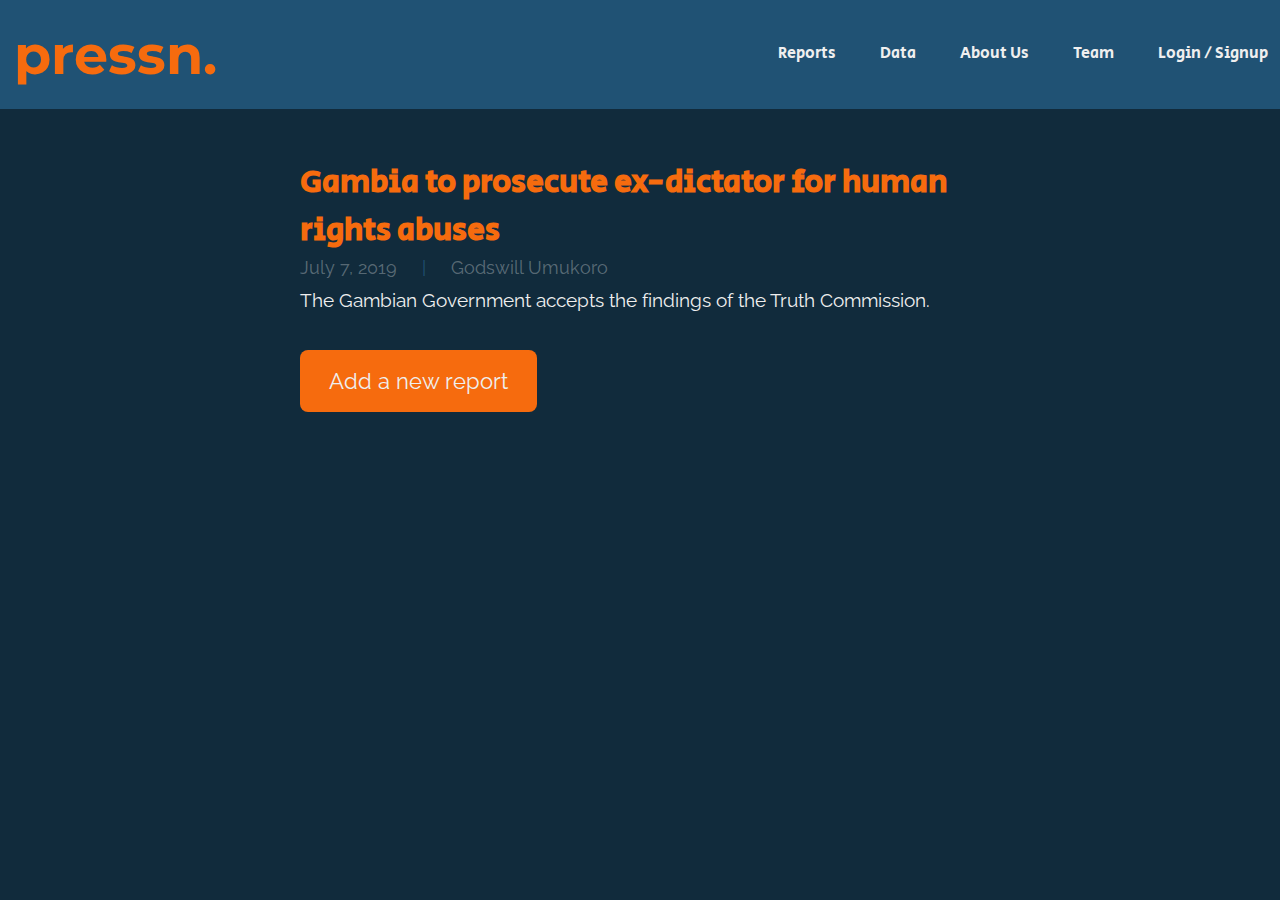
<file: index.html>
<!DOCTYPE html>
<html lang="en">

<head>
    <meta charset="UTF-8">
    <meta http-equiv="X-UA-Compatible" content="IE=edge">
    <meta name="viewport" content="width=device-width, initial-scale=1.0">
    <link rel="stylesheet" href="./assets/css/global.css">
    <title>PRESSN - World news at your finger tips</title>
</head>

<body>
    <nav class="navbar flex">
        <a href="./index.html">
            <h1 class="logo">pressn.</h1>
        </a>
        <button class="mobile-nav-toggle" aria-controls="primary-nav" aria-expanded="false">.</button>
        <ul class="flex" id="primary-nav" data-visible="false">
            <li><a href="#">Reports</a></li>
            <li><a href="#">Data</a></li>
            <li><a href="#">About Us</a></li>
            <li><a href="#">Team</a></li>
            <li><a href="#">Login / Signup</a></li>
        </ul>
    </nav>

    <main class="container">
        <article>
            <a href="./single-page.html" class="display-title">
                <h2>Gambia to prosecute ex-dictator for human rights abuses</h2>
            </a>
            <span>July 7, 2019 <span>|</span> <a href="#">Godswill Umukoro</a></span>
            <p>The Gambian Government accepts the findings of the Truth Commission.
            </p>
        </article>
        <section class="new-report">
            <a href="./add-new-report.html" class="btn">Add a new report</a>
        </section>
    </main>

    <!-- scroll bar -->
    <!-- lazy loading & js effect during loading -->
    <script src="./assets/js/app.js"></script>
</body>

</html>
</file>
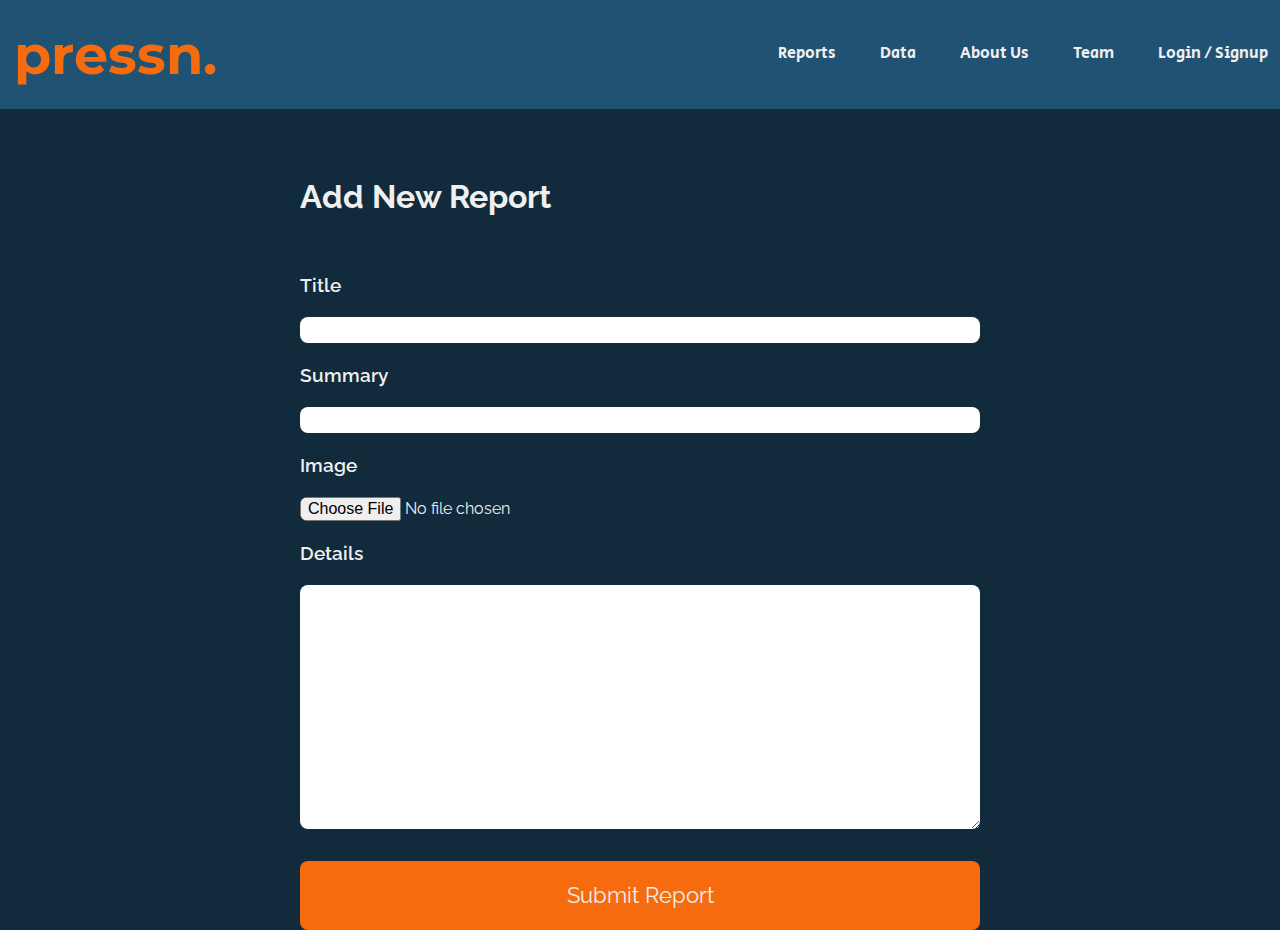
<file: add-new-report.html>
<!DOCTYPE html>
<html lang="en">

<head>
    <meta charset="UTF-8">
    <meta http-equiv="X-UA-Compatible" content="IE=edge">
    <meta name="viewport" content="width=device-width, initial-scale=1.0">
    <link rel="stylesheet" href="./assets/css/global.css">
    <title>PRESSN - World news at your finger tips</title>
</head>

<body>
    <nav class="navbar flex">
        <a href="./index.html">
            <h1 class="logo">pressn.</h1>
        </a>
        <button class="mobile-nav-toggle" aria-controls="primary-nav" aria-expanded="false">.</button>
        <ul class="flex" id="primary-nav" data-visible="false">
            <li><a href="#">Reports</a></li>
            <li><a href="#">Data</a></li>
            <li><a href="#">About Us</a></li>
            <li><a href="#">Team</a></li>
            <li><a href="#">Login / Signup</a></li>
        </ul>
    </nav>

    <main class="container mg-tp-4 add-new">
        <h1 class="mg-bt-4">Add New Report</h1>
        <form action="" class="flex">
            <label for="title">Title</label>
            <input type="text" name="title" id="title">

            <label for="summary">Summary</label>
            <input type="text" name="summary" id="summary">

            <label for="image">Image</label>
            <input type="file" name="image" id="image">

            <label for="details">Details</label>
            <textarea name="details" id="details" cols="30" rows="10"></textarea>

            <input type="submit" class="btn btn-form" value="Submit Report">
        </form>
    </main>

    <script src="./assets/js/app.js"></script>
</body>

</html>
</file>
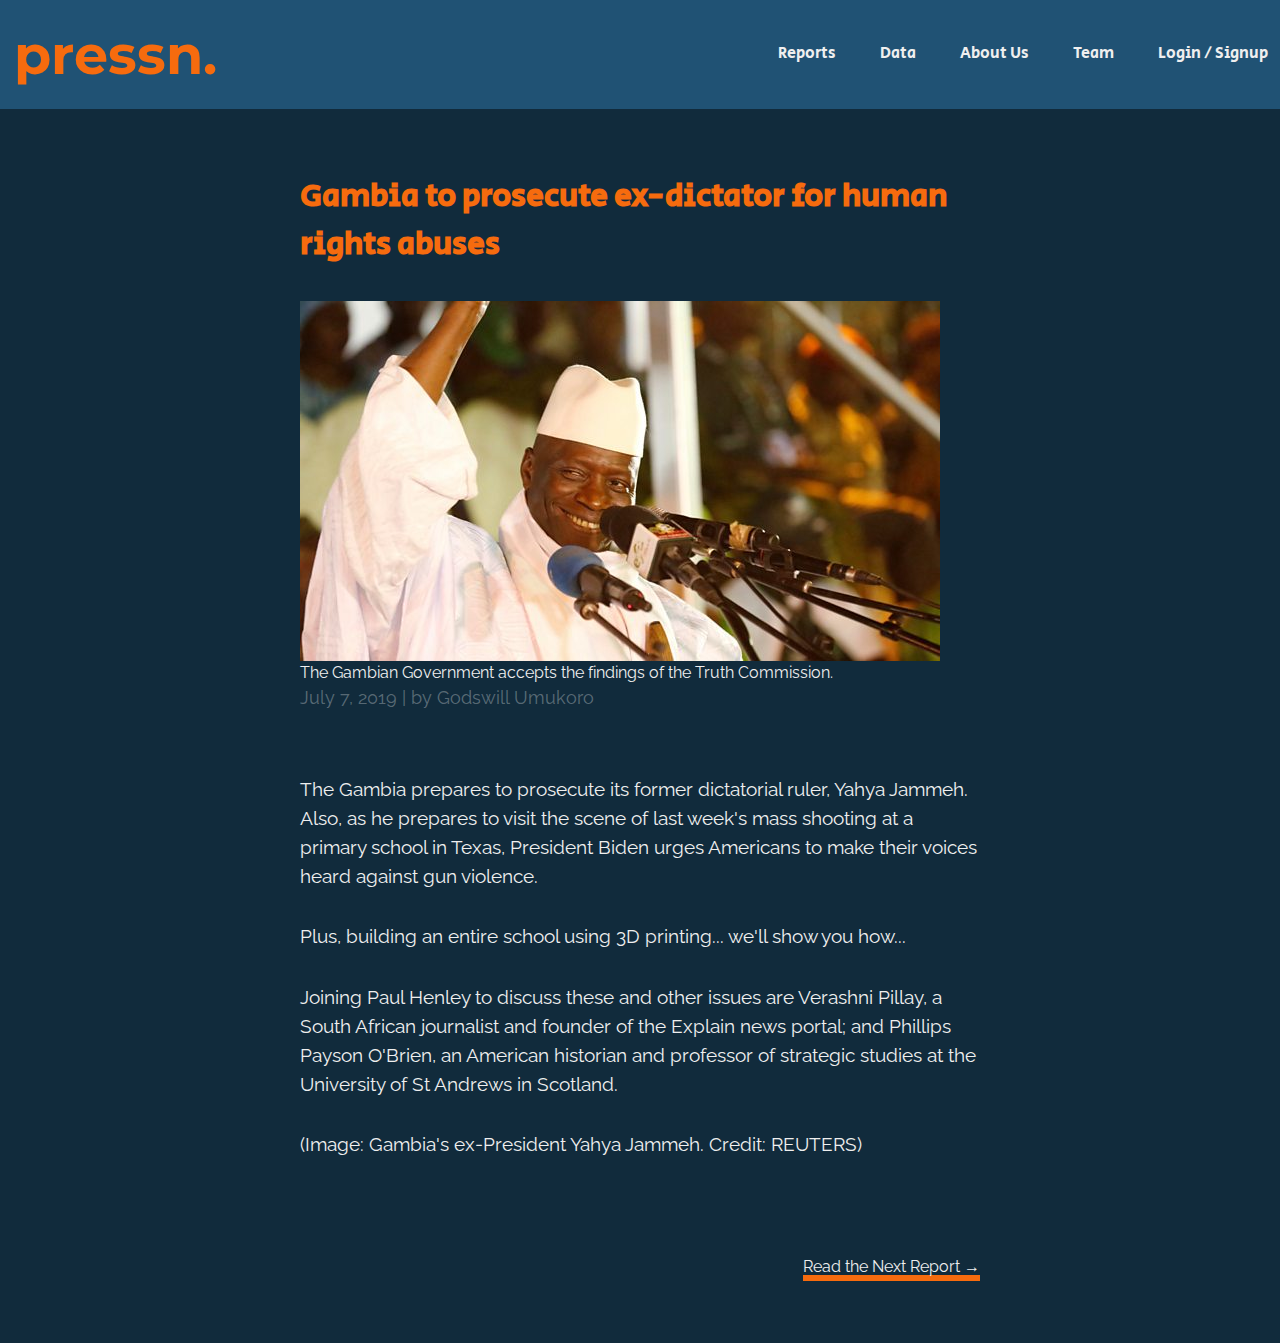
<file: single-page.html>
<!DOCTYPE html>
<html lang="en">

<head>
    <meta charset="UTF-8">
    <meta http-equiv="X-UA-Compatible" content="IE=edge">
    <meta name="viewport" content="width=device-width, initial-scale=1.0">
    <link rel="stylesheet" href="./assets/css/global.css">
    <title>PRESSN - World news at your finger tips</title>
</head>

<body>
    <nav class="navbar flex">
        <a href="./index.html">
            <h1 class="logo">pressn.</h1>
        </a>
        <button class="mobile-nav-toggle" aria-controls="primary-nav" aria-expanded="false">.</button>
        <ul class="flex" id="primary-nav" data-visible="false">
            <li><a href="#">Reports</a></li>
            <li><a href="#">Data</a></li>
            <li><a href="#">About Us</a></li>
            <li><a href="#">Team</a></li>
            <li><a href="#">Login / Signup</a></li>
        </ul>
    </nav>

    <main class="container mg-tp-4">
        <h2 class="mg-bt-2">Gambia to prosecute ex-dictator for human rights abuses</h2>
        <figure class="">
            <img src="./assets/img/01.jpg" alt="Gambian Government accepts the findings of the Truth Commission">
            <figcaption class="img-caption">The Gambian Government accepts the findings of the Truth Commission.
            </figcaption>
        </figure>
        <span>July 7, 2019 <span>|</span> by <a href="#">Godswill Umukoro</a></span>
        <p class="mg-tp-4">
            The Gambia prepares to prosecute its former dictatorial ruler, Yahya Jammeh.
        </p>
        <p>
            Also, as he prepares to visit the scene of last week's mass shooting at a primary school in Texas, President
            Biden urges Americans to make their voices heard against gun violence.
        </p>
        <p class="mg-tp-2">
            Plus, building an entire school using 3D printing... we'll show you how...
        </p>

        <p class="mg-tp-2">
            Joining Paul Henley to discuss these and other issues are Verashni Pillay, a South African journalist and
            founder of the Explain news portal; and Phillips Payson O'Brien, an American historian and professor of
            strategic studies at the University of St Andrews in Scotland.

        </p>
        <p class="mg-tp-2">
            (Image: Gambia's ex-President Yahya Jammeh. Credit: REUTERS)
        </p>
    </main>

    <footer class="container mg-tp-6">
        <a href="./index.html" class="prev-next">Read the Next Report &rarr;</a>
    </footer>

    <!-- scroll bar -->
    <!-- lazy loading & js effect during loading -->
    <script src="./assets/js/app.js"></script>
</body>

</html>
</file>
<file: assets/css/global.css>
@import url('https://fonts.googleapis.com/css2?family=Montserrat:wght@300;700&family=Raleway:wght@300;700&family=Roboto+Mono:ital,wght@0,700;1,300&family=Secular+One&display=swap');

:root {
    --light-color: #EFEFEF;
    --light-shade-color: #efefef55;
    --accent-color: #F66B0E;
    --blue-color: #205274;
    --dark-color: #112B3C;
    --dark-transparent-color: hsl(0 0% 100% / 0.1);
    --ff-special: 'Montserrat', sans-serif;
    --ff-title: 'Secular One', sans-serif;
    --ff-text: 'Raleway', sans-serif;
    ;
    /* --ff-title2: 'Roboto Mono', monospace; */
}


/* ------------- */
/* CSS RESET */
/* ------------- */


/* Box sizing rules */
*,
*::before,
*::after {
    box-sizing: border-box;
}

/* Remove default margin */
body,
h1,
h2,
h3,
h4,
p,
figure,
blockquote,
dl,
dd {
    margin: 0;
}

/* Remove list styles on ul, ol elements with a list role, which suggests default styling will be removed */
ul[role='list'],
ol[role='list'] {
    list-style: none;
}

/* Set core root defaults */
html:focus-within {
    scroll-behavior: smooth;
}

/* Set core body defaults */
body {
    min-height: 100vh;
    text-rendering: optimizeSpeed;
    line-height: 1.5;
}

/* A elements that don't have a class get default styles */
a:not([class]) {
    text-decoration-skip-ink: auto;
}

/* Make images easier to work with */
img,
picture {
    max-width: 100%;
    display: block;
}

/* Inherit fonts for inputs and buttons */
input,
button,
textarea,
select {
    font: inherit;
}

/* Remove all animations, transitions and smooth scroll for people that prefer not to see them */
@media (prefers-reduced-motion: reduce) {
    html:focus-within {
        scroll-behavior: auto;
    }

    *,
    *::before,
    *::after {
        animation-duration: 0.01ms !important;
        animation-iteration-count: 1 !important;
        transition-duration: 0.01ms !important;
        scroll-behavior: auto !important;
    }
}

/* ------------- */
/* UTILITY CLASSES */
/* ------------- */
body {
    background-color: var(--dark-color);
    font-family: var(--ff-text);
    color: var(--light-color);
    overflow-x: hidden;
}

.sr-only {
    position: absolute;
    width: 1px;
    height: 1px;
    padding: 0;
    margin: -1px;
    overflow: hidden;
    clip: rect(0, 0, 0, 0);
    white-space: nowrap;
    /* added line */
    border: 0;
}

.navbar {
    background-color: var(--blue-color);
}

.logo {
    color: var(--accent-color);
    font-family: var(--ff-special);
    font-size: 3.4rem;
}

.flex {
    display: flex;
    gap: var(--gap, 2rem);
}

.container {
    margin: 0 auto;
    max-width: 680px;
}

a {
    list-style: none;
    text-decoration: none;
    color: inherit;
}

.container h2 {
    color: var(--accent-color);
    font-family: var(--ff-title);
    font-size: 2rem;
}

.container p {
    font-family: var(--ff-text);
    font-size: 1.2rem;
}

.container>article {
    margin-block: 50px;
    /* outline: 1px solid red; */
}

.container span {
    font-size: 1.1rem;
    color: var(--light-shade-color);
}

.container>article>span>span {
    margin-left: 20px;
    color: var(--blue-color);
}

.container>article>span>a {
    margin-left: 20px;
}

.container>article>p {
    margin-top: 5px;
}

/* NAVBAR */
.logo {
    margin: .85rem;
}

.navbar {
    align-items: center;
    justify-content: space-between;
    min-width: 100%;
}

.navbar .mobile-nav-toggle {
    display: none;
    color: transparent;
}

.navbar ul {
    list-style: none;
    font-family: var(--ff-title);
}

.navbar ul a {
    margin-right: .75em;
}

@media (max-width: 800px) {
    .navbar {
        background-color: var(--dark-color);
    }

    .navbar h1 {
        font-size: 2rem;
    }

    .navbar ul {
        position: fixed;
        z-index: 9;
        inset: 0 0 0 50%;
        /* short cut for top right bottom and right */
        flex-direction: column;
        padding: min(30vh, 10rem) 2em;
        background-color: #011b2dea;
        transform: translateX(100%);
        transition: transform 350ms ease-in-out
    }

    .navbar ul[data-visible="true"] {
        transform: translateX(0%);
    }

    .navbar .mobile-nav-toggle {
        display: block;
        position: absolute;
        z-index: 10;
        background-color: transparent;
        background-image: url('../icon/hamburger.svg');
        background-repeat: no-repeat;
        width: 2rem;
        border: 0;
        top: 2rem;
        right: 2rem
    }

    .navbar .mobile-nav-toggle[aria-expanded="true"] {
        background-image: url('../icon/icon-close.svg');
    }

    @supports (backdrop-filter: blur(1rem)) {
        .navbar ul {
            background-color: var(--dark-transparent-color);
            /* background: linear-gradient(to right bottom,
                    rgba(255, 255, 255, 0.7),
                    rgba(255, 255, 255, 0.3)); */
            backdrop-filter: blur(1rem);
        }
    }

    .navbar ul {
        flex-direction: column;
        font-size: 1.5rem;
    }
}


/* SINGLE BLOG */
.mg-tp-1 {
    margin-top: 1rem;
}

.mg-tp-2 {
    margin-top: 2rem;
}

.mg-tp-4 {
    margin-top: 4rem;
}

.mg-tp-6 {
    margin-top: 6rem;
}

.mg-bt-1 {
    margin-bottom: 1rem;
}

.mg-bt-2 {
    margin-bottom: 2rem;
}

.mg-bt-4 {
    margin-bottom: 4rem;
}

.mg-bt-6 {
    margin-bottom: 10rem;
}

.prev-next {
    text-decoration: underline;
    text-decoration-color: var(--accent-color);
    text-decoration-thickness: .4rem;
    display: flex;
    justify-content: flex-end;
    margin-bottom: 4rem;
}

.prev-next:hover,
.prev-next:active,
.display-title:hover {
    opacity: .8;
    text-decoration-color: var(--light-color);
}

/* ADD NEW */
.add-new .flex {
    flex-direction: column;
}

.add-new label {
    font-size: 1.2rem;
    font-weight: 600;
    line-height: 0;
}

.add-new input,
.add-new textarea {
    border: 0;
    border-radius: 8px;
    /* margin-bottom: 2rem; */
}

.add-new input:focus,
.add-new textarea:focus {
    outline: 3px solid var(--accent-color);

}

.btn {
    background-color: var(--accent-color);
    color: var(--light-color);
    padding: .8em 1.3em;
    font-size: 1.4rem;
    border-radius: 8px;
    cursor: pointer;
}

.btn:hover,
.btn:focus {
    opacity: .8;
}
</file>
